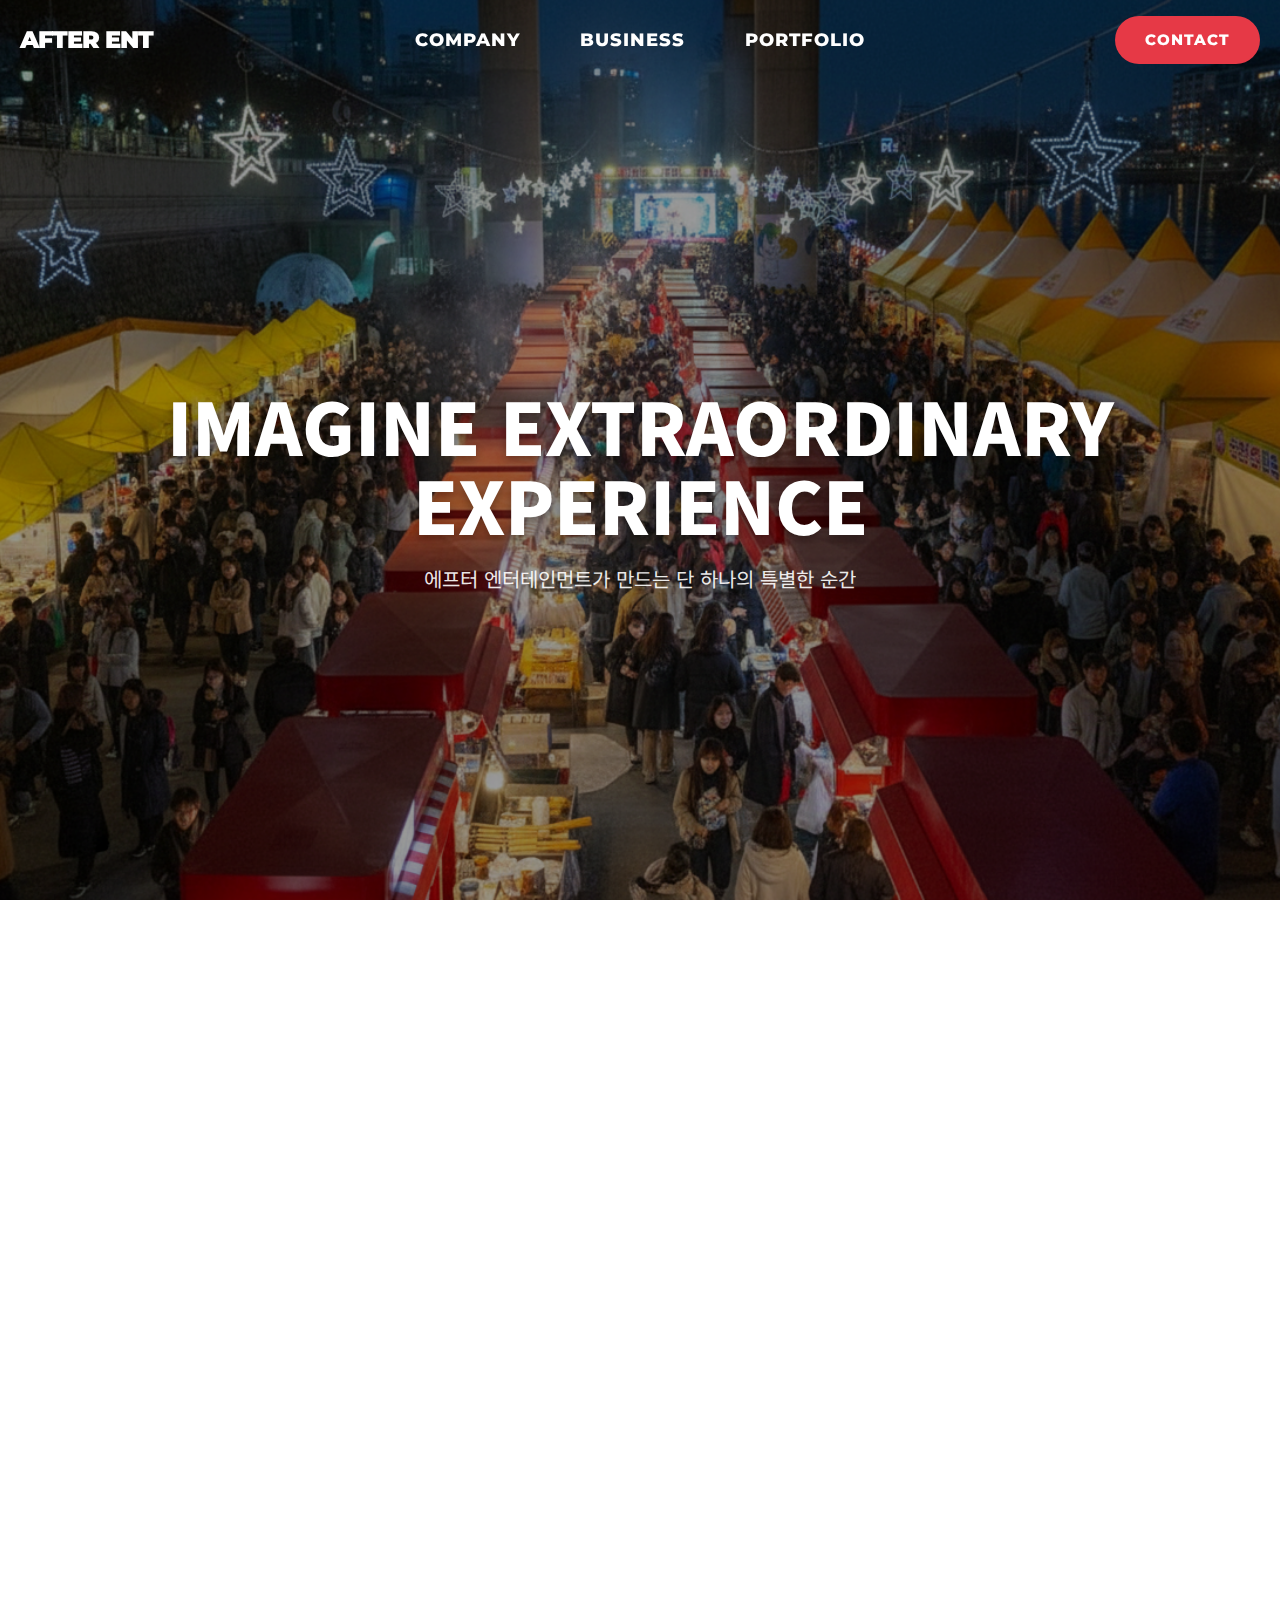
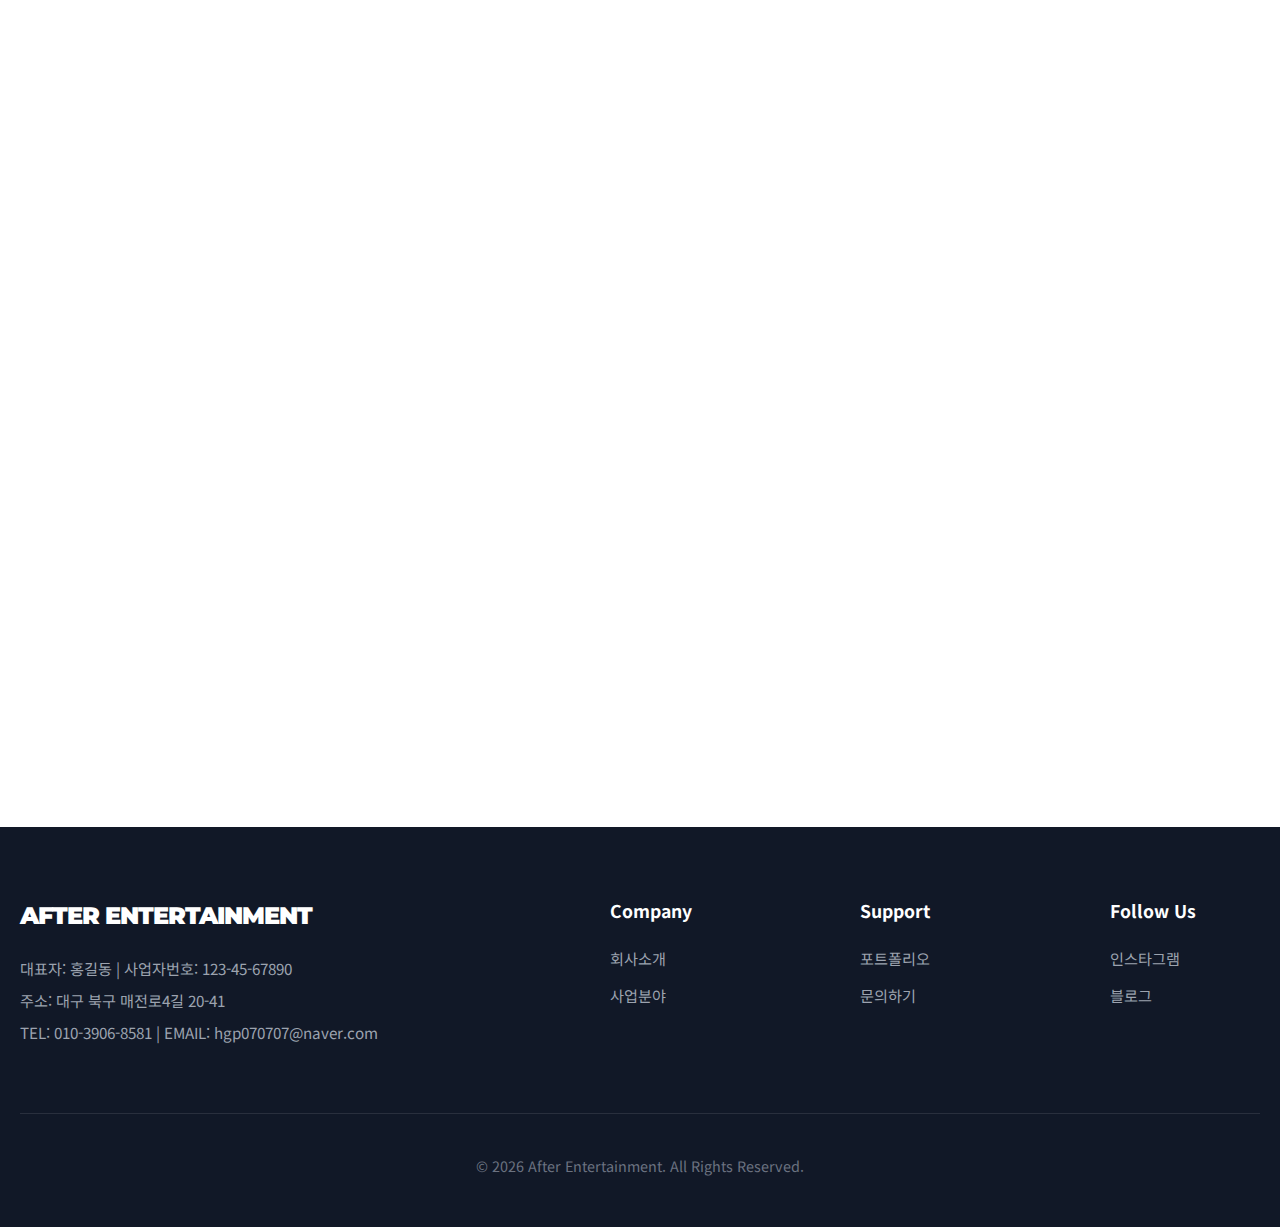
<file: index.html>
﻿<!DOCTYPE html>
<html lang="ko">

<head>
    <meta charset="UTF-8">
    <meta name="viewport" content="width=device-width, initial-scale=1.0">
    <title>에프터 엔터테인먼트 - AFTER ENT</title>
    <!-- 전역 스타일시트: 디자인 시스템 및 페이지별 레이아웃 통합 관리 -->
    <link rel="stylesheet" href="styles.css">
</head>

<body>

    <!-- 헤더 / 내비게이션 -->
    <header class="header">
        <div class="container">
            <!-- 로고 (왼쪽 정렬) -->
            <a href="index.html" class="logo">AFTER ENT</a>

            <!-- 메인 메뉴 (중앙 정렬) -->
            <nav class="nav">
                <ul class="nav-menu">
                    <li><a href="company.html" class="nav-link">COMPANY</a></li>
                    <li><a href="business.html" class="nav-link">BUSINESS</a></li>
                    <li><a href="portfolio.html" class="nav-link">PORTFOLIO</a></li>
                </ul>
            </nav>

            <!-- 문의 버튼 (오른쪽 정렬) -->
            <a href="https://open.kakao.com/o/so6HnEfh" target="_blank" class="nav-link contact-btn">CONTACT</a>

            <!-- 모바일 메뉴 토글 -->
            <div class="menu-toggle" id="mobile-menu">
                <span class="bar"></span>
                <span class="bar"></span>
                <span class="bar"></span>
            </div>
        </div>
    </header>

    <main>
        <!-- 히어로 섹션 (배경 슬라이더) -->
        <section class="hero">
            <div class="hero-slider">
                <div class="hero-slide active"></div>
                <div class="hero-slide"></div>
                <div class="hero-slide"></div>
            </div>
            <div class="container hero-content">
                <h1>IMAGINE EXTRAORDINARY<br>EXPERIENCE</h1>
                <p>에프터 엔터테인먼트가 만드는 단 하나의 특별한 순간</p>
            </div>
        </section>

        <!-- 포트폴리오 슬라이더 섹션 -->
        <section class="portfolio-slider-section">
            <div class="container">
                <div class="portfolio-header">
                    <div class="title-area">
                        <span>MEDIA & GALLERY</span>
                        <h2>PORTFOLIO</h2>
                    </div>
                    <a href="portfolio.html" class="view-more-btn">VIEW MORE</a>
                </div>

                <div class="slider-container">
                    <div class="slider-track" id="sliderTrack">
                        <!-- 슬라이드 아이템 (스크립트에서 복제하여 무한 루프 구현 예정) -->
                        <div class="slider-item">
                            <div class="portfolio-placeholder portfolio-placeholder-1">
                                PROJECT 01</div>
                            <div class="overlay">
                                <h4>2025 Global Forum</h4>
                            </div>
                        </div>
                        <div class="slider-item">
                            <div class="portfolio-placeholder portfolio-placeholder-2">
                                PROJECT 02</div>
                            <div class="overlay">
                                <h4>Brand Launching</h4>
                            </div>
                        </div>
                        <div class="slider-item">
                            <div class="portfolio-placeholder portfolio-placeholder-3">
                                PROJECT 03</div>
                            <div class="overlay">
                                <h4>Summer Festival</h4>
                            </div>
                        </div>
                        <div class="slider-item">
                            <div class="portfolio-placeholder portfolio-placeholder-4">
                                PROJECT 04</div>
                            <div class="overlay">
                                <h4>Corporate Party</h4>
                            </div>
                        </div>
                        <div class="slider-item">
                            <div class="portfolio-placeholder portfolio-placeholder-5">
                                PROJECT 05</div>
                            <div class="overlay">
                                <h4>After Ent Showcase</h4>
                            </div>
                        </div>
                    </div>
                </div>
            </div>
        </section>

        <!-- 오시는 길 섹션 -->
        <section class="location-section">
            <div class="container">
                <div class="section-title">
                    <span>COMPANY</span>
                    <h2>LOCATION</h2>
                </div>

                <div class="map-container">
                    <div class="location-info-card">
                        <span>AFTER ENTERTAINMENT</span>
                        <h3>찾아오시는 길</h3>
                        <div class="location-details">
                            <p><strong>주소</strong> 대구 북구 매전로4길 20-41</p>
                            <p><strong>TEL</strong> 010-3906-8581</p>
                            <p><strong>EMAIL</strong> hgp070707@naver.com</p>
                            <p><strong>주차</strong> 건물 주차장 이용가능</p>
                        </div>
                        <a href="https://open.kakao.com/o/so6HnEfh" target="_blank" class="kakao-btn">
                            <svg class="kakao-icon" viewBox="0 0 24 24" fill="currentColor">
                                <path
                                    d="M12 3C6.477 3 2 6.806 2 11.5c0 2.946 1.748 5.56 4.417 7.152L5 22l4.833-1.812c.692.203 1.423.312 2.167.312 5.523 0 10-3.806 10-8.5S17.523 3 12 3z" />
                            </svg>
                            카카오톡 문의하기
                        </a>
                    </div>
                </div>
            </div>
        </section>
    </main>

    <!-- 푸터 -->
    <footer class="footer">
        <div class="container">
            <div class="footer-content">
                <div class="footer-info">
                    <a href="index.html" class="logo">AFTER ENTERTAINMENT</a>
                    <p>대표자: 홍길동 | 사업자번호: 123-45-67890</p>
                    <p>주소: 대구 북구 매전로4길 20-41</p>
                    <p>TEL: 010-3906-8581 | EMAIL: hgp070707@naver.com</p>
                </div>
                <div class="footer-links">
                    <h4>Company</h4>
                    <ul>
                        <li><a href="company.html">회사소개</a></li>
                        <li><a href="business.html">사업분야</a></li>
                    </ul>
                </div>
                <div class="footer-links">
                    <h4>Support</h4>
                    <ul>
                        <li><a href="portfolio.html">포트폴리오</a></li>
                        <li><a href="https://open.kakao.com/o/so6HnEfh" target="_blank">문의하기</a></li>
                    </ul>
                </div>
                <div class="footer-links">
                    <h4>Follow Us</h4>
                    <ul>
                        <li><a href="#">인스타그램</a></li>
                        <li><a href="#">블로그</a></li>
                    </ul>
                </div>
            </div>
            <div class="footer-bottom">
                <p>&copy; 2026 After Entertainment. All Rights Reserved.</p>
            </div>
        </div>
    </footer>

    <!-- 공통 스크립트 -->
    <script src="script.js"></script>
</body>

</html>
</file>
<file: styles.css>
/* 
 * After Entertainment - 전역 스타일시트
 * 최종 수정: 2026-01-14
 */

@import url('https://fonts.googleapis.com/css2?family=Montserrat:wght@700;800;900&family=Noto+Sans+KR:wght@300;400;500;700;900&display=swap');

/* ==========================================================================
   1. Design System & Base (전역 디자인 시스템 및 기본 스타일)
   ========================================================================== */

/* CSS 변수 정의 */
:root {
    --primary-red: #E63946;
    --dark-red: #B91C1C;
    --light-red: #FEE2E2;
    --bg-white: #FFFFFF;
    --bg-gray: #F9FAFB;
    --text-black: #111827;
    --text-gray: #4B5563;
    --font-main: 'Noto Sans KR', sans-serif;
    --font-eng: 'Montserrat', sans-serif;
    --header-height: 80px;
    --container-width: 1600px;
    --transition-slow: all 1.2s ease;
    --transition-base: all 0.5s ease;
}

/* 애니메이션 정의 */
@keyframes fadeIn {
    from {
        opacity: 0;
    }

    to {
        opacity: 1;
    }
}

@keyframes marquee {
    0% {
        transform: translateX(0);
    }

    100% {
        transform: translateX(calc(-50% - 15px));
    }
}

/* 기본 리셋 */
* {
    margin: 0;
    padding: 0;
    box-sizing: border-box;
    -webkit-font-smoothing: antialiased;
}

/* 페이지 전체 페이드인 애니메이션 */
@keyframes fadeInPage {
    from {
        opacity: 0;
    }

    to {
        opacity: 1;
    }
}

body {
    font-family: var(--font-main);
    color: var(--text-black);
    background-color: var(--bg-white);
    line-height: 1.6;
    overflow-x: hidden;
    animation: fadeInPage 1.2s ease-out forwards;
    /* 모든 페이지 진입 시 페이드인 */
}

body.fade-out {
    opacity: 0;
    transition: opacity 0.8s ease-in-out;
}

a {
    text-decoration: none;
    color: inherit;
    transition: var(--transition-base);
}

ul {
    list-style: none;
}

img {
    max-width: 100%;
    display: block;
}

/* 공통 레이아웃 컴포넌트 */
.container {
    max-width: var(--container-width);
    margin: 0 auto;
    padding: 0 20px;
}

.section-title {
    text-align: center;
    margin-bottom: 60px;
}

.section-title h2 {
    font-size: 2.5rem;
    font-weight: 800;
    margin-bottom: 15px;
    position: relative;
    display: inline-block;
}

/* 공통 버튼 스타일 */
.btn {
    display: inline-block;
    padding: 12px 30px;
    border-radius: 5px;
    font-weight: 600;
    cursor: pointer;
    transition: var(--transition-base);
    border: none;
}

.btn-primary {
    background-color: var(--primary-red);
    color: #FFFFFF;
}

.btn-primary:hover {
    background-color: var(--dark-red);
    transform: translateY(-2px);
    box-shadow: 0 5px 15px rgba(230, 57, 70, 0.3);
}

/* ==========================================================================
   2. Shared Layout (공통 레이아웃: 헤더, 푸터, 서브 비주얼)
   ========================================================================== */

/* 헤더 스타일 */
.header {
    height: var(--header-height);
    display: flex;
    align-items: center;
    position: fixed;
    top: 0;
    left: 0;
    width: 100%;
    z-index: 1000;
    background-color: transparent;
    transition: all 0.4s cubic-bezier(0.4, 0, 0.2, 1);
}

.header.scrolled {
    background-color: rgba(255, 255, 255, 0.9);
    backdrop-filter: blur(15px);
    box-shadow: 0 4px 30px rgba(0, 0, 0, 0.1);
}

/* 헤더 내부 레이아웃 컨테이너 */
.header .container {
    display: grid;
    grid-template-columns: 1fr 2fr 1fr;
    align-items: center;
    width: 100%;
}

.logo {
    grid-column: 1;
    justify-self: start;
    font-size: 1.5rem;
    font-weight: 900;
    color: #FFFFFF;
    letter-spacing: -1px;
    font-family: var(--font-eng);
    transition: var(--transition-base);
}

.header.scrolled .logo {
    color: var(--primary-red);
}

/* 네비게이션 메뉴 영역 */
.nav {
    grid-column: 2;
    justify-self: center;
}

.nav-menu {
    display: flex;
    gap: 60px;
}

.nav-link {
    font-family: var(--font-eng);
    font-size: 1.1rem;
    font-weight: 800;
    color: #FFFFFF;
    text-transform: uppercase;
    position: relative;
    padding: 5px 0;
    letter-spacing: 1px;
    transition: var(--transition-base);
}

.header.scrolled .nav-link {
    color: var(--text-black);
}

.nav-link.contact-btn {
    grid-column: 3;
    justify-self: end;
    background-color: var(--primary-red);
    color: #FFFFFF !important;
    padding: 12px 30px;
    border-radius: 50px;
    font-size: 0.95rem;
    transition: var(--transition-base);
}

.nav-link.contact-btn::after {
    display: none;
}

.nav-link.contact-btn:hover {
    background-color: var(--dark-red);
    transform: scale(1.05);
}

.nav-link:hover,
.nav-link.active {
    color: var(--primary-red);
}

.header.scrolled .nav-link:hover,
.header.scrolled .nav-link.active {
    color: var(--primary-red);
}

.nav-link::after {
    content: '';
    position: absolute;
    bottom: 0;
    left: 0;
    width: 0;
    height: 2px;
    background-color: #FFFFFF;
    transition: var(--transition-base);
}

.header.scrolled .nav-link::after {
    background-color: var(--primary-red);
}

.nav-link:hover::after,
.nav-link.active::after {
    width: 100%;
}

/* 애니메이션: 아래에서 위로 페이드인 */
@keyframes fadeInUp {
    from {
        opacity: 0;
        transform: translateY(30px);
    }

    to {
        opacity: 1;
        transform: translateY(0);
    }
}

/* 서브 페이지 공통 비주얼 섹션 */
.sub-visual {
    background: linear-gradient(rgba(0, 0, 0, 0.5), rgba(0, 0, 0, 0.5)), url('image/hero.png');
    background-size: cover;
    background-position: center;
    background-attachment: fixed;
    color: #ffffff;
    padding: 200px 0 100px;
    min-height: 50vh;
    display: flex;
    align-items: center;
}

.sub-visual h1 {
    font-size: 4rem;
    font-weight: 900;
    margin-bottom: 5px;
    letter-spacing: -1px;
    /* 서브 비주얼 제목 애니메이션 */
    animation: fadeInUp 1s ease-out forwards;
}

.sub-visual p {
    color: #ffffff;
    font-weight: 500;
    font-size: 1.2rem;
    /* 서브 비주얼 슬로건 애니메이션 (제목보다 약간 늦게 시작) */
    animation: fadeInUp 1s ease-out 0.3s forwards;
    opacity: 0;
    /* 애니메이션 시작 전 투명도 */
}

/* 서브 페이지 서브 비주얼 섹션 컨테이너 */
.sub-visual .container {
    width: 100%;
    text-align: left;
    display: flex;
    flex-direction: column;
    align-items: flex-start;
    justify-content: center;
}

/* 페이지별 배경 이미지 설정 */
.sub-visual.company-bg {
    background-image: linear-gradient(rgba(0, 0, 0, 0.5), rgba(0, 0, 0, 0.5)), url('image/company/main.jpg');
}

.sub-visual.business-bg {
    background-image: linear-gradient(rgba(0, 0, 0, 0.5), rgba(0, 0, 0, 0.5)), url('image/business/main.jpg');
}

.sub-visual.portfolio-bg {
    background-image: linear-gradient(rgba(0, 0, 0, 0.5), rgba(0, 0, 0, 0.5)), url('image/portfolio/main.jpg');
}

/* 푸터 스타일 */
.footer {
    background-color: #111827;
    color: #FFFFFF;
    padding: 70px 0 50px;
}

.footer-content {
    display: grid;
    grid-template-columns: 1fr auto auto auto;
    gap: 100px;
    margin-bottom: 60px;
    align-items: start;
}

.footer-links {
    min-width: 150px;
}

.footer-info .logo {
    margin-bottom: 20px;
    display: inline-block;
}

.footer-info p {
    color: #9CA3AF;
    font-size: 0.95rem;
    margin-bottom: 8px;
}

.footer-links h4 {
    font-size: 1.1rem;
    margin-bottom: 20px;
    font-weight: 700;
}

.footer-links ul li {
    margin-bottom: 12px;
}

.footer-links ul li a {
    color: #9CA3AF;
    font-size: 0.95rem;
}

.footer-links ul li a:hover {
    color: var(--primary-red);
}

/* 푸터 하단 저작권 정보 */
.footer-bottom {
    border-top: 1px solid rgba(255, 255, 255, 0.1);
    padding-top: 40px;
    text-align: center;
    color: #6B7280;
    font-size: 0.9rem;
}

/* ==========================================================================
   3. Main Page (index.html)
   ========================================================================== */

/* 히어로 섹션 배경 및 콘텐츠 */
.hero {
    height: 100vh;
    display: flex;
    align-items: center;
    justify-content: center;
    position: relative;
    overflow: hidden;
    color: #fff;
    text-align: center;
    margin-top: 0;
}

.hero-slider {
    position: absolute;
    top: 0;
    left: 0;
    width: 100%;
    height: 100%;
    z-index: -1;
}

.hero-slide {
    position: absolute;
    top: 0;
    left: 0;
    width: 100%;
    height: 100%;
    background-size: cover;
    background-position: center;
    opacity: 0;
    transition: opacity 1.5s ease-in-out;
}

.hero-slide.active {
    opacity: 1;
}

/* 히어로 섹션 개별 슬라이드 이미지 */
.hero-slide:nth-child(1) {
    background-image: url('image/hero_1.png');
}

.hero-slide:nth-child(2) {
    background-image: url('image/hero_2.png');
}

.hero-slide:nth-child(3) {
    background-image: url('image/hero_3.png');
}

.hero::after {
    content: '';
    position: absolute;
    top: 0;
    left: 0;
    width: 100%;
    height: 100%;
    background: rgba(0, 0, 0, 0.4);
    z-index: 0;
}

.hero-content {
    position: relative;
    z-index: 1;
    padding-top: 80px;
    width: 100%;
}

.hero h1 {
    font-size: 4.5rem;
    font-weight: 900;
    margin-bottom: 20px;
    line-height: 1.1;
    text-shadow: 0 4px 10px rgba(0, 0, 0, 0.3);
}

.hero p {
    font-size: 1.25rem;
    margin-bottom: 0px;
    opacity: 0.9;
}

section {
    padding: 0;
}

/* 포트폴리오 슬라이더 섹션 (메인 페이지 전용) */
.portfolio-slider-section {
    padding: 120px 0;
    overflow: hidden;
    background-color: var(--bg-white);
}

.portfolio-header {
    display: flex;
    justify-content: space-between;
    align-items: flex-end;
    margin-bottom: 50px;
}

.portfolio-header .title-area {
    text-align: left;
}

.portfolio-header .title-area span {
    font-family: var(--font-eng);
    color: var(--text-gray);
    font-size: 1.1rem;
    font-weight: 700;
    letter-spacing: 2px;
    display: block;
    margin-bottom: 5px;
}

.portfolio-header .title-area h2 {
    font-family: var(--font-eng);
    font-size: 3rem;
    font-weight: 900;
    line-height: 1;
    margin-bottom: 0;
}

.portfolio-header .title-area p {
    color: var(--primary-red);
    font-weight: 600;
}

.view-more-btn {
    border: 1px solid #ddd;
    padding: 12px 35px;
    border-radius: 50px;
    font-family: var(--font-eng);
    font-weight: 700;
    font-size: 0.9rem;
    transition: var(--transition-base);
}

.view-more-btn:hover {
    border-color: var(--primary-red);
    color: var(--primary-red);
}

.slider-container {
    padding: 20px 0;
    position: relative;
    width: 100%;
    overflow: hidden;
}

.slider-track {
    display: flex;
    gap: 30px;
    width: max-content;
    animation: marquee 40s linear infinite;
}

.slider-container:hover .slider-track {
    animation-play-state: paused;
}

.slider-item {
    width: 400px;
    height: 250px;
    border-radius: 20px;
    overflow: hidden;
    background-color: var(--bg-gray);
    position: relative;
    flex-shrink: 0;
}

.slider-item img {
    width: 100%;
    height: 100%;
    object-fit: cover;
    transition: var(--transition-base);
}

.slider-item:hover img {
    transform: scale(1.1);
}

.slider-item .overlay {
    position: absolute;
    bottom: 0;
    left: 0;
    width: 100%;
    padding: 25px;
    background: linear-gradient(to top, rgba(0, 0, 0, 0.7), transparent);
    color: #fff;
    opacity: 0;
    transition: var(--transition-base);
}

.slider-item:hover .overlay {
    opacity: 1;
}

/* 포트폴리오 영역 플레이스홀더 스타일 */
.portfolio-placeholder {
    width: 100%;
    height: 100%;
    display: flex;
    align-items: center;
    justify-content: center;
    font-size: 1.2rem;
    font-weight: 700;
}

.portfolio-placeholder-1 {
    background: #ddd;
    color: #999;
}

.portfolio-placeholder-2 {
    background: #ccc;
    color: #888;
}

.portfolio-placeholder-3 {
    background: #bbb;
    color: #777;
}

.portfolio-placeholder-4 {
    background: #aaa;
    color: #666;
}

.portfolio-placeholder-5 {
    background: #999;
    color: #555;
}

/* 오시는 길 섹션 (메인 페이지 전용) */
.location-section {
    padding: 120px 0 120px;
    position: relative;
    background-color: var(--bg-gray);
}

.location-section .section-title {
    text-align: left;
    margin-bottom: 50px;
}

.location-section .section-title span {
    font-family: var(--font-eng);
    color: var(--text-gray);
    font-size: 1.1rem;
    font-weight: 700;
    letter-spacing: 2px;
    display: block;
    margin-bottom: 5px;
}

.location-section .section-title h2 {
    font-family: var(--font-eng);
    font-size: 3rem;
    font-weight: 900;
    line-height: 0.9;
    margin-bottom: 10px;
    display: block;
    color: #111827;
}

.location-section .section-title p {
    color: var(--primary-red);
    font-weight: 600;
}

/* 네이버 지도 배경 컨테이너 */
.map-container {
    width: 100%;
    height: 500px;
    border-radius: 30px;
    background-image: url('image/naver_map.png');
    background-size: cover;
    background-position: center;
    position: relative;
    overflow: hidden;
    box-shadow: 0 20px 40px rgba(0, 0, 0, 0.1);
}

.location-info-card {
    position: absolute;
    top: 50%;
    left: 80px;
    transform: translateY(-50%);
    background: #FFFFFF;
    padding: 50px;
    border-radius: 30px;
    width: 450px;
    box-shadow: 0 20px 50px rgba(0, 0, 0, 0.1);
    border-left: 6px solid var(--primary-red);
    z-index: 10;
}

.location-info-card span {
    font-family: var(--font-eng);
    color: var(--primary-red);
    font-weight: 700;
    letter-spacing: 2px;
    display: block;
    margin-bottom: 15px;
}

.location-info-card h3 {
    font-size: 2rem;
    font-weight: 800;
    margin-bottom: 25px;
    color: var(--text-black);
}

.kakao-btn {
    display: flex;
    align-items: center;
    justify-content: center;
    gap: 10px;
    background-color: #FEE500;
    color: #3C1E1E;
    padding: 15px;
    border-radius: 10px;
    font-weight: 700;
    font-size: 1.1rem;
    margin-top: 30px;
    transition: var(--transition-base);
}

.kakao-icon {
    width: 24px;
    height: 24px;
}

.kakao-btn:hover {
    background-color: #E6CE00;
    transform: translateY(-3px);
    box-shadow: 0 5px 15px rgba(0, 0, 0, 0.1);
}

.location-details p {
    margin-bottom: 12px;
    color: var(--text-gray);
    display: flex;
    align-items: flex-start;
    gap: 10px;
}

.location-details p strong {
    color: var(--text-black);
    min-width: 80px;
    display: inline-block;
}

/* ==========================================================================
   4. Company Page (company.html)
   ========================================================================== */

.company-intro {
    padding: 120px 0;
}

.intro-flex {
    display: flex;
    align-items: center;
    gap: 40px;
    /* 간격을 조금 좁힘 */
    justify-content: space-between;
}

.intro-text {
    flex: 1.3;
    /* 텍스트 공간 비중 확대 */
    max-width: 750px;
    /* 전체적인 너비를 더 넓게 설정 */
}

.intro-text h2 {
    font-size: 2.8rem;
    font-weight: 300;
    margin-bottom: 50px;
    display: flex;
    align-items: center;
    white-space: nowrap;
}

.intro-text h2 span {
    font-weight: 800;
    margin-left: 15px;
}

.intro-text h2::after {
    content: "";
    flex: 0 0 100px;
    height: 1px;
    background: #000;
    margin: 0 30px;
}

.intro-text h2 strong {
    font-weight: 800;
}

.intro-content h3 {
    font-size: 1.5rem;
    font-weight: 800;
    margin-bottom: 25px;
    line-height: 1.4;
    word-break: keep-all;
}

.intro-content p {
    font-size: 1.05rem;
    line-height: 1.8;
    color: #333;
    margin-bottom: 40px;
    word-break: keep-all;
}

.intro-content p strong {
    font-weight: 700;
}

.intro-quote h4 {
    font-size: 1.6rem;
    font-weight: 800;
    margin-bottom: 20px;
    font-family: var(--font-main);
}

.intro-quote p {
    font-size: 1.1rem;
    line-height: 1.6;
    color: #666;
}

.intro-graphic {
    flex: 0.7;
    /* 로고 영역 비중 조정 */
    display: flex;
    justify-content: flex-end;
}

.hexagon-wrapper {
    width: 100%;
    max-width: 550px;
    position: relative;
}

.hexagon-wrapper img {
    width: 100%;
    height: auto;
    display: block;
}

@media (max-width: 1024px) {
    .intro-flex {
        flex-direction: column;
        text-align: center;
    }

    .intro-text {
        max-width: 100%;
    }

    .intro-text h2 {
        justify-content: center;
        font-size: 2rem;
    }

    .intro-graphic {
        justify-content: center;
    }
}

/* ==========================================================================
   5. Business Page (business.html)
   ========================================================================== */

.business-list {
    padding: 120px 0;
}

.business-list .section-title p {
    margin-top: 20px;
    font-size: 1.1rem;
    color: var(--text-gray);
}

.business-grid {
    display: grid;
    grid-template-columns: repeat(3, 1fr);
    gap: 30px;
    margin-top: 60px;
}

.business-card {
    padding: 40px;
    border: 1px solid #eee;
    border-radius: 15px;
    transition: var(--transition-base);
    text-align: center;
}

.business-card:hover {
    border-color: var(--primary-red);
    transform: translateY(-10px);
}

.business-icon {
    width: 80px;
    height: 80px;
    background-color: var(--light-red);
    border-radius: 50%;
    display: flex;
    align-items: center;
    justify-content: center;
    margin: 0 auto 25px;
}

.business-icon span {
    color: var(--primary-red);
    font-size: 2rem;
}

.business-card h3 {
    margin-bottom: 15px;
}

.business-card p {
    color: var(--text-gray);
    font-size: 0.95rem;
}

/* ==========================================================================
   6. Portfolio Page (portfolio.html)
   ========================================================================== */
.portfolio-grid {
    padding: 100px 0;
}

.portfolio-info {
    margin-bottom: 40px;
    font-size: 1.1rem;
    color: var(--text-gray);
    border-bottom: 1px solid #eee;
    padding-bottom: 20px;
    display: flex;
    align-items: center;
}

.portfolio-info strong {
    color: var(--primary-red);
    font-weight: 800;
    margin-left: 5px;
}

.portfolio-items {
    display: grid;
    grid-template-columns: repeat(3, 1fr);
    /* 3열 배열 */
    gap: 40px;
}

.portfolio-item {
    cursor: pointer;
    transition: var(--transition-base);
}

.portfolio-item:hover {
    transform: translateY(-5px);
}

.portfolio-item-image {
    width: 100%;
    height: 300px;
    /* 기존보다 약간 높이 조절 */
    background-color: var(--bg-gray);
    border-radius: 20px;
    position: relative;
    overflow: hidden;
    margin-bottom: 20px;
    background-position: center;
    background-size: cover;
}

.portfolio-item-overlay {
    position: absolute;
    top: 0;
    left: 0;
    width: 100%;
    height: 100%;
    display: flex;
    align-items: center;
    justify-content: center;
    background: rgba(230, 57, 70, 0.8);
    /* 브랜드 레드 컬러 오버레이 */
    opacity: 0;
    transition: var(--transition-base);
}

.portfolio-item:hover .portfolio-item-overlay {
    opacity: 1;
}

.portfolio-item-overlay span {
    color: #fff;
    border: 2px solid #fff;
    padding: 10px 25px;
    border-radius: 50px;
    font-weight: 700;
}

.portfolio-item h3 {
    font-size: 1.3rem;
    margin-bottom: 8px;
    font-weight: 800;
}

.portfolio-item p {
    color: var(--text-gray);
    font-size: 0.95rem;
}

/* 페이지네이션 스타일 */
.pagination {
    margin-top: 80px;
    display: flex;
    justify-content: center;
    gap: 15px;
}

.page-btn {
    width: 45px;
    height: 45px;
    border-radius: 50%;
    border: 1px solid #ddd;
    background: #fff;
    display: flex;
    align-items: center;
    justify-content: center;
    font-weight: 700;
    cursor: pointer;
    transition: var(--transition-base);
}

.page-btn.active {
    background: var(--primary-red);
    color: #fff;
    border-color: var(--primary-red);
}

.page-btn:hover:not(.active) {
    border-color: var(--primary-red);
    color: var(--primary-red);
}

/* 포트폴리오 모달 (팝업) 스타일 */
.portfolio-modal {
    display: none;
    position: fixed;
    z-index: 2000;
    left: 0;
    top: 0;
    width: 100%;
    height: 100%;
    overflow: auto;
    background-color: rgba(0, 0, 0, 0.95);
    backdrop-filter: blur(10px);
    padding: 40px 0;
}

.modal-container {
    position: relative;
    max-width: 90%;
    margin: auto;
    display: flex;
    align-items: center;
    justify-content: center;
}

.modal-content {
    max-width: 100%;
    max-height: 80vh;
    border-radius: 10px;
    animation: zoomIn 0.3s;
    object-fit: contain;
}

@keyframes zoomIn {
    from {
        transform: scale(0.9);
        opacity: 0;
    }

    to {
        transform: scale(1);
        opacity: 1;
    }
}

/* 모달 네비게이션 버튼 */
.modal-prev,
.modal-next {
    position: absolute;
    top: 50%;
    transform: translateY(-50%);
    background: rgba(255, 255, 255, 0.1);
    color: #fff;
    border: none;
    font-size: 30px;
    padding: 20px 15px;
    cursor: pointer;
    transition: var(--transition-base);
    border-radius: 5px;
    z-index: 2010;
}

.modal-prev:hover,
.modal-next:hover {
    background: var(--primary-red);
}

.modal-prev {
    left: 20px;
}

.modal-next {
    right: 20px;
}

.modal-caption {
    margin: 20px auto 10px;
    width: 80%;
    text-align: center;
    color: #fff;
    font-size: 1.5rem;
    font-weight: 800;
}

.modal-counter {
    text-align: center;
    color: #999;
    font-size: 0.9rem;
    font-weight: 500;
}

.modal-close {
    position: absolute;
    top: 20px;
    right: 40px;
    color: #fff;
    font-size: 40px;
    font-weight: bold;
    cursor: pointer;
    z-index: 2020;
}

.modal-close:hover {
    color: var(--primary-red);
}

/* ==========================================================================
   7. Responsive Styles (반응형 합산)
   ========================================================================== */

/* 모바일 메뉴 토글 버튼 스타일 */
.menu-toggle {
    display: none;
    flex-direction: column;
    justify-content: space-between;
    width: 30px;
    height: 21px;
    cursor: pointer;
    z-index: 1100;
}

.menu-toggle .bar {
    height: 3px;
    width: 100%;
    background-color: #ffffff;
    border-radius: 10px;
    transition: all 0.3s ease;
}

.header.scrolled .menu-toggle .bar {
    background-color: var(--text-black);
}

/* 메뉴 활성화 시 X 모양 애니메이션 */
.menu-toggle.is-active .bar:nth-child(2) {
    opacity: 0;
}

.menu-toggle.is-active .bar:nth-child(1) {
    transform: translateY(9px) rotate(45deg);
}

.menu-toggle.is-active .bar:nth-child(3) {
    transform: translateY(-9px) rotate(-45deg);
}

/* 태블릿 반응형 (1024px 이하) */
@media (max-width: 1024px) {
    :root {
        --container-width: 100%;
    }

    .container {
        padding: 0 15px;
    }

    .header .container {
        grid-template-columns: 1fr auto auto;
        gap: 10px;
    }

    .nav-menu {
        gap: 30px;
    }

    .footer-content {
        grid-template-columns: 1fr;
        gap: 50px;
        text-align: center;
    }

    .footer-links {
        display: none;
    }

    .footer-info {
        display: flex;
        flex-direction: column;
        align-items: center;
    }

    .location-info-card {
        position: relative;
        top: 0;
        left: 0;
        transform: none;
        width: calc(100% - 30px);
        margin: -60px auto 0;
        padding: 40px 30px;
        box-shadow: 0 15px 40px rgba(0, 0, 0, 0.15);
    }

    .intro-flex {
        flex-direction: column;
        text-align: center;
        gap: 60px;
    }

    .intro-text h2 {
        justify-content: center;
        font-size: 2.2rem;
    }

    .intro-text h2::after {
        display: none;
    }

    .intro-graphic {
        justify-content: center;
    }
}

/* 모바일 반응형 (768px 이하) */
@media (max-width: 768px) {
    .menu-toggle {
        display: flex;
    }

    .nav {
        position: fixed;
        top: 0;
        right: -100%;
        width: 80%;
        height: 100vh;
        background-color: rgba(255, 255, 255, 0.90);
        backdrop-filter: blur(10px);
        display: flex;
        flex-direction: column;
        align-items: center;
        justify-content: center;
        transition: 0.4s ease-in-out;
        z-index: 1050;
        box-shadow: -10px 0 30px rgba(0, 0, 0, 0.1);
    }

    .nav.is-active {
        right: 0;
    }

    .nav-menu {
        flex-direction: column;
        text-align: center;
        gap: 40px;
    }

    .nav-link {
        color: var(--text-black) !important;
        font-size: 1.3rem;
    }

    .nav-link.contact-btn {
        margin-top: 0;
        grid-column: auto;
        justify-self: center;
        padding: 8px 18px;
        font-size: 0.8rem;
    }

    /* 모바일 네비게이션 내부의 메뉴 링크들 */
    .nav.is-active .nav-link {
        margin: 10px 0;
    }

    .nav.is-active .contact-btn {
        margin-top: 20px;
        font-size: 1.2rem;
        padding: 12px 30px;
    }

    .header.scrolled .nav-link {
        color: var(--text-black);
    }

    /* 히어로 섹션 */
    .hero h1 {
        font-size: 2.2rem;
        word-break: keep-all;
    }

    .hero p {
        font-size: 0.9rem;
    }

    /* 섹션 타이틀 공통화 (PORTFOLIO, LOCATION 등) */
    .location-section .section-title h2,
    .portfolio-header .title-area h2 {
        font-size: 2.2rem;
        letter-spacing: -1px;
        font-weight: 900;
    }

    .portfolio-header {
        flex-direction: column;
        align-items: flex-start;
        gap: 15px;
        margin-bottom: 40px;
    }

    .view-more-btn {
        display: none !important;
    }

    /* 그리드 시스템 조정 */
    .business-grid,
    .portfolio-items {
        grid-template-columns: 1fr;
    }

    .footer-content {
        grid-template-columns: 1fr;
        text-align: center;
    }

    /* 서브 비주얼 */
    .sub-visual {
        padding: 150px 0 60px;
        min-height: 40vh;
    }

    .sub-visual h1 {
        font-size: 2.2rem;
    }

    .sub-visual p {
        font-size: 1rem;
    }

    /* 슬라이더 아이템 크기 조정 */
    .slider-item {
        width: 300px;
        height: 200px;
    }

    /* 오시는길 - 지도 삭제 및 카드 정렬 */
    .map-container {
        height: auto;
        background-image: none !important;
        box-shadow: none;
        overflow: visible;
        border-radius: 0;
    }

    .location-info-card {
        position: relative;
        top: 0;
        left: 0;
        transform: none;
        width: 100%;
        margin: 0;
        padding: 30px 20px;
        box-shadow: none;
        border: 1px solid #eee;
        border-left: 6px solid var(--primary-red);
        background: #fff;
    }

    /* 회사 소개 페이지 추가 조정 */
    .intro-text h2 {
        font-size: 1.8rem;
        white-space: normal;
        flex-wrap: wrap;
    }

    .intro-text h2 span {
        margin-left: 0;
        width: 100%;
        display: block;
        margin-top: 5px;
    }

    .intro-text h3 {
        font-size: 1.2rem;
    }

    .intro-quote h4 {
        font-size: 1.1rem;
    }

    .location-info-card h3 {
        font-size: 1.6rem;
    }
}

/* 초소형 모바일 (480px 이하) */
@media (max-width: 480px) {
    .hero h1 {
        font-size: 2.2rem;
    }

    .sub-visual h1 {
        font-size: 2.2rem;
    }

    .logo {
        font-size: 1.2rem;
    }

    .nav-link.contact-btn {
        padding: 10px 20px;
        font-size: 0.85rem;
    }
}
</file>
